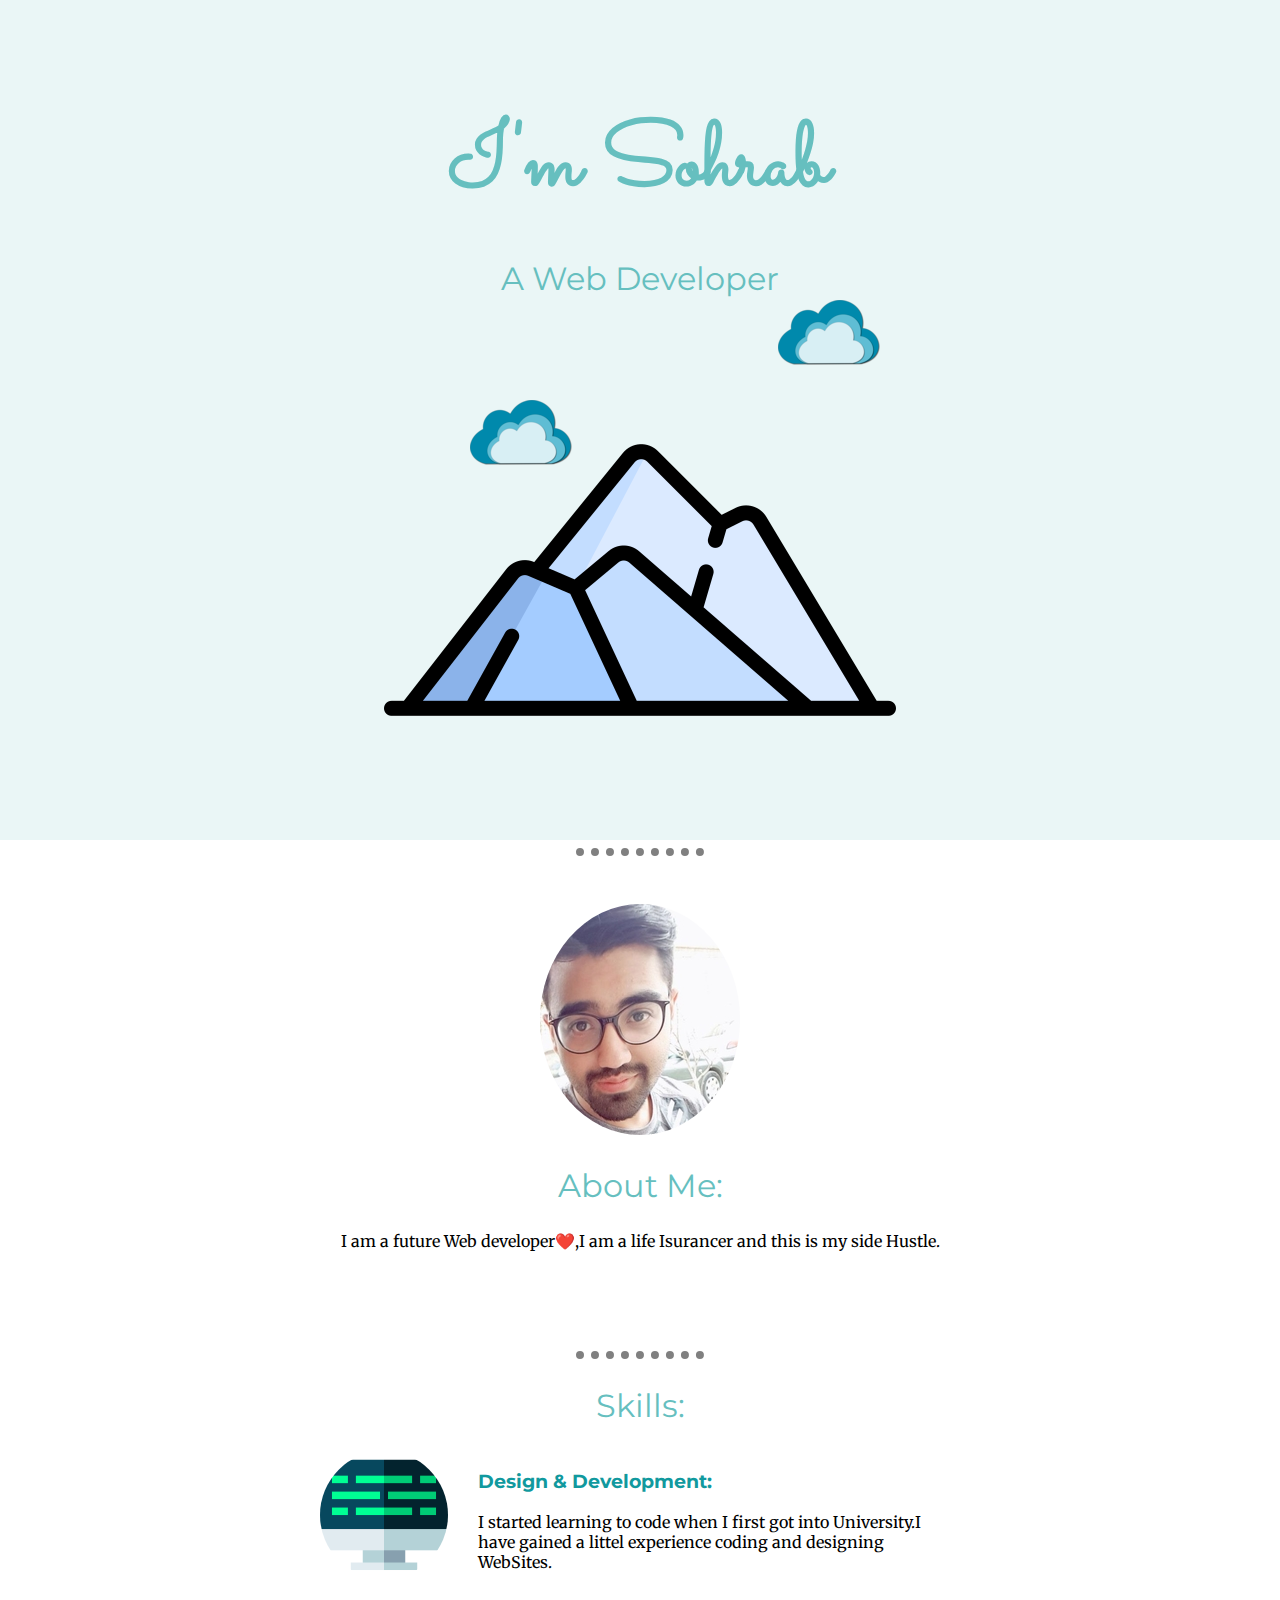
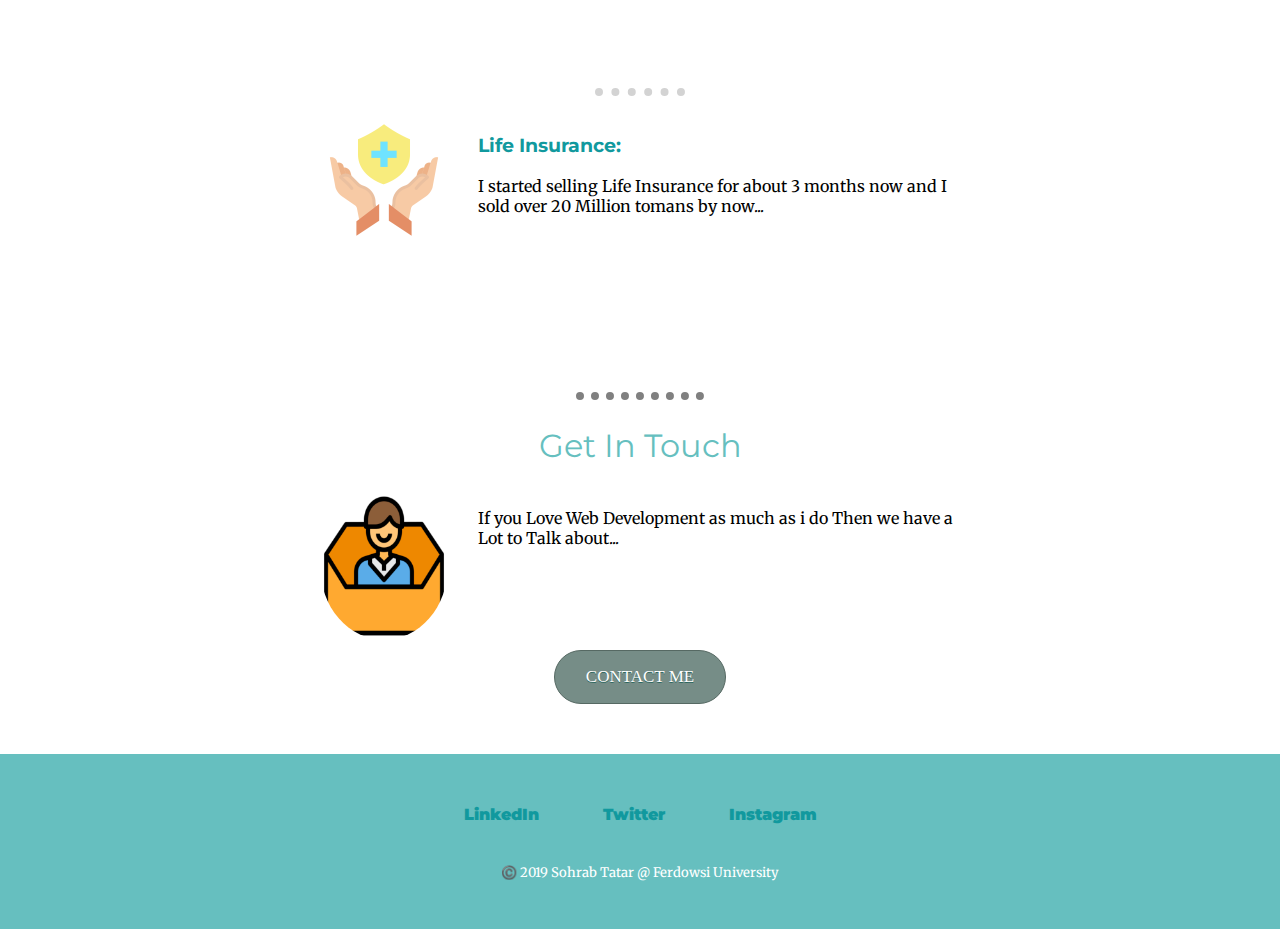
<file: index.html>
<!DOCTYPE html>
<html>

<head>
    <title>Sohrab's Personal Website</title>
    <link rel="stylesheet" type="text/css" href="CSS/styles.css">
    <link href="https://fonts.googleapis.com/css?family=Merriweather|Montserrat|Sacramento&display=swap" rel="stylesheet">
</head>

<body>
    <div class="topContainer">
        <h1>I'm Sohrab</h1>
        <h2>A Web Developer</h2>
        <img src="images/cloud1.png" alt="cloud" class="top-cloud">
        <img src="images/cloud1.png" alt="cloud" class="bottom-cloud">
        <img src="images/mountain (1).png" alt="mountain" class="mountain">
    </div>
        <hr>
    <div class="middleContainer">
        <div class="aboutMe">
            <img src="images/myself2.jpg" alt="Myself" class="my-img">
            <h2>About Me:</h2>
            <p>I am a future Web developer❤️,I am a life Isurancer and this is my side Hustle.</p>
        </div>
        <hr>
        <div class="skills">
                <h2>Skills:</h2>
            <div class="firstSkill">
                <img src="images/code.png" alt="web dev" class="code-img">
                <h3 class="developmentH">Design & Development:</h3>
                <p class="developmentP">I started learning to code when I first got into University.I have gained a littel experience coding 
                and designing WebSites.
            </p>
            </div>
            <hr class="hr2">
            <div class="secondSkill">
                    <img src="images/life-insurance.png" alt="life insurance" class="code-img"> 
                    <h3>Life Insurance:</h3>
                    <p>I started selling Life Insurance for about 3 months now and I sold over 20 Million tomans
                        by now...
                    </p>
            </div>
        </div>
    </div>
    
    
    <div class="bottomContainer">
            <hr>
            <h2>Get In Touch</h2>
        <div class="contactMe">
        <img src="images/contact.png" alt="contact" class="code-img">
        <p>If you Love Web Development as much as i do Then we have a Lot to Talk about... </p>
        
      
    </div>
    <div class="buttonDiv">
            <a href="#" class="myButton">CONTACT ME</a>
    </div>
    </div>
    <div class="tabBar">
        <div class="anchors-class">
                <a href="https://www.linkedin.com/" class="anchors">LinkedIn</a>
                <a href="https://twitter.com/" class="anchors">Twitter</a>
                <a href="https://www.instagram.com/sohrab.tr/" class="anchors">Instagram</a>
                <div class="last">
                        <p class="copyrightP">©️ 2019 Sohrab Tatar @ Ferdowsi University</p>
                </div>
               
        </div>
        
        
    </div>
    
</body>

</html>
</file>
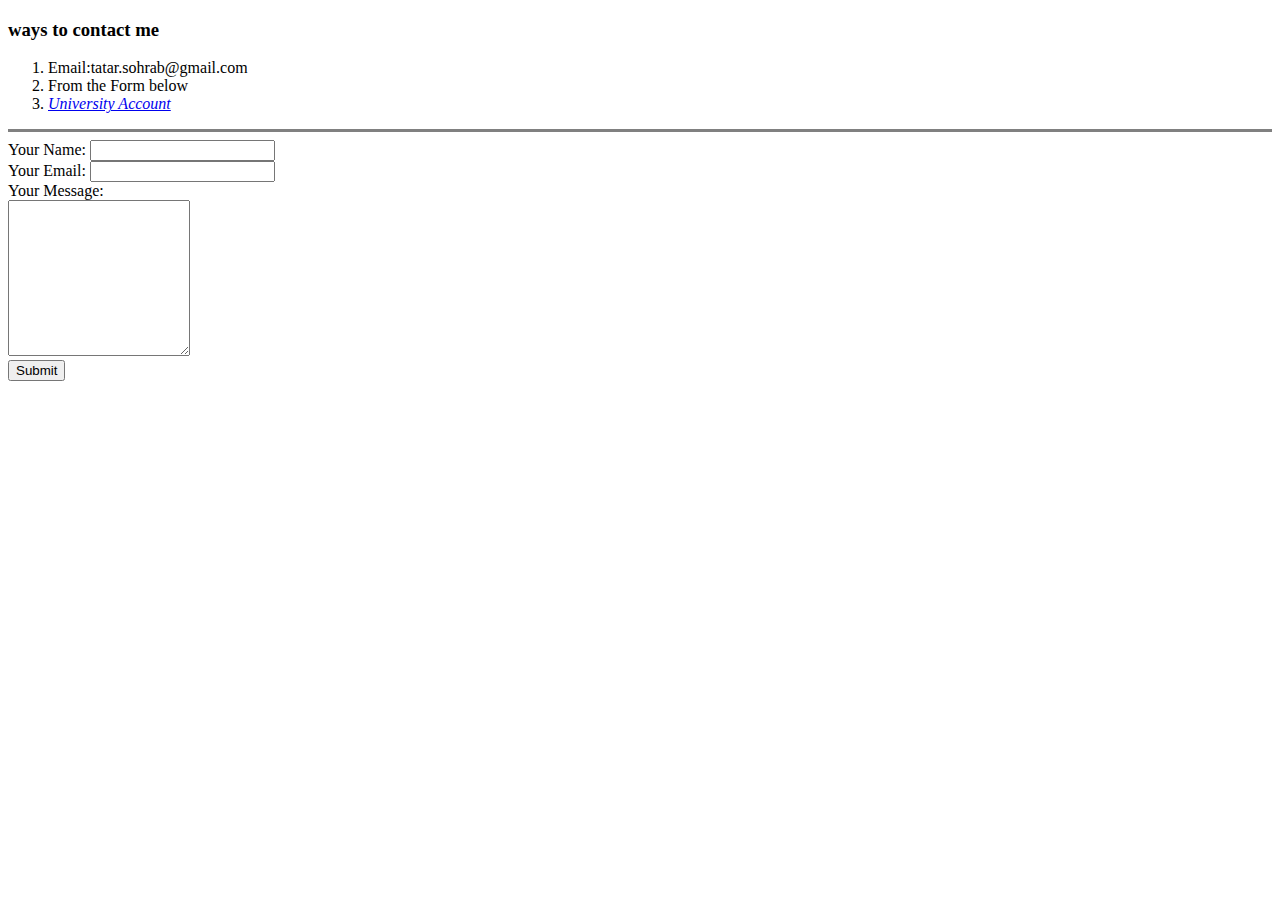
<file: contact.html>
<!DOCTYPE html>
<html>

<head>
    <meta charset="utf-8">
    <title>Contact Me</title>
</head>

<body>
    <h3>ways to contact me</h3>
    <ol>
        <li>Email:tatar.sohrab@gmail.com</li>
        <li>From the Form below</li>
        <li> <a href="https://pooya.um.ac.ir/" title="account">
                <i>University Account</i>
            </a> </li>
    </ol>
    <hr size="3" noshade>
    <form action="mailto:tatar.sohrab@gmail.com" method="post" accept-charset="utf-8" enctype="text/plain">
        <label> Your Name:</label>
        <input type="text" name="Name" value=""><br>
        <label>Your Email:</label>
        <input type="email" name="Email" value=""><br>
        <label>Your Message:</label><br>
        <textarea name="Message" rows="10" cols="20"></textarea><br>
        <input type="submit" name="submit">
    </form>
</body>

</html>
</file>
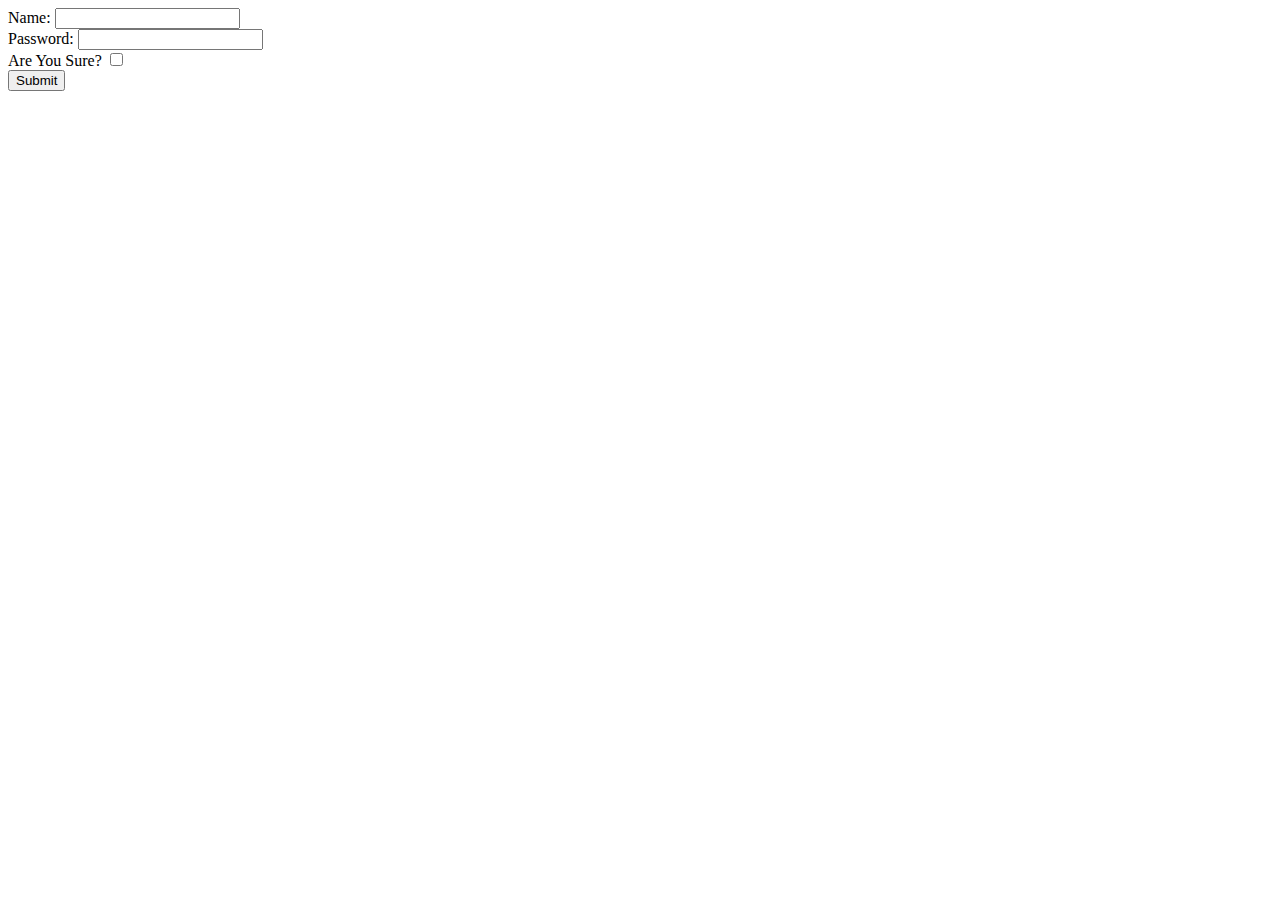
<file: testForInput.html>
<!DOCTYPE html>
<html>
<head>
	<title>Inputs</title>
</head>
<body>
	<form action="testForInput_submit" method="get" accept-charset="utf-8">
		<label>Name:</label>
		<input type="Text" name="" value=""><br>
		<label> Password:</label>
		<input type="password" name="" value="" placeholder=""><br>
		<label>Are You Sure?</label>
		<input type="checkbox" name="" value=""><br>
		<input type="submit"><br>
		


	</form>
	
</body>
</html>


<!-- we are gonna test out the tag 'form' form itself wont do anything but you can do a lot with some attributes like input or label
	input attribute has a lotf of attributes that can do a lot of stuff so be sure to check MDN out !
</file>
<file: CSS/styles.css>
.topContainer {
    text-align: center;
    position: relative;
   padding-top: 100px;
   background-color: #EAF6F6;
}
.mountain{
    display: inline-block;
    
}
.top-cloud{
    position: absolute;
    right: 400px;
    top: 300px;
}
.bottom-cloud{
    position: absolute;
    left: 470px;
    top: 400px;
    
}
h1{
    color: #66BFBF;
    font-size: 562.5%;
    margin: auto;
    margin-bottom: 0px;
    font-family: 'Sacramento', cursive;
}
h2{
    color: #66BFBF;
    font-family: 'Montserrat', sans-serif;
    font-size: 2rem;
    font-weight: normal;
}
h3{
    color: #11999E;
    font-family: 'Montserrat', sans-serif;
}
hr{
  border-top: 8px dotted grey;
  border-left: 0;
  border-right: 0;
  border-bottom: 0;
  width: 10%;
}
.hr2{
    border: 8px dotted lightgrey;
    border-left: 0;
  border-right: 0;
  border-bottom: 0;
  width: 7%;
    
}
.middleContainer {
    
    text-align: center;
    padding-top: 40px;
    
}
.aboutMe{
    margin-bottom: 100px;
}
.my-img{
    border-radius: 50%;
    }
.code-img{
    border-radius: 50%;
    width: 20%;
    float: left;
    clear: both;
    margin-right: 30px;
}

.firstSkill{
    
    width: 50%;
    margin: 20px auto 100px auto;
    text-align: left;
    overflow: hidden;
    
}
.secondSkill{
    width: 50%;
    margin:  20px auto 100px auto;
    text-align: left;
    overflow: hidden;
}
.bottomContainer {
    text-align: center;
    padding-top: 40px;
    margin-top: 0;
}
.contactMe{
    text-align: left;
    width: 50%;
    margin: 20px auto 10px auto;
    overflow: hidden;
}
.buttonDiv{
    text-align: center;
    width: 50%;
    margin: auto;
    margin-top: 0;
}


body {
    /* background-color: powderblue; */
    margin: 0px;
    font-family: 'Merriweather', serif;
}
/*
}
we set the default margins to zero to make it look nicer(it has 
some defualt values that you can see on chrome developer tools)
 */

 .myButton {
	background-color:#768d87;
	border-radius:28px;
	border:1px solid #566963;
	display:inline-block;
	cursor:pointer;
	color:#ffffff;
	font-family:Georgia;
	font-size:17px;
	padding:16px 31px;
	text-decoration:none;
    text-shadow:0px 1px 0px #2b665e;
}
.myButton:hover {
	background-color:#6c7c7c;
}
.myButton:active {
	position:relative;
	top:1px;
}
.tabBar{
    background-color: #66BFBF;
    height: 175px;
    text-align: center;
    margin-top: 50px;
    
}
.anchors-class{
    width: 50%;
    margin: auto;
    
    position: relative;
    left: auto;
    right: auto;
    top: 50px;   
}
.anchors{
    color:  #11999E;
    margin: 50px 30px 0 30px;
    font-family: 'Montserrat', sans-serif;
    font-weight: 900;
    text-decoration: none;
    
}
.copyrightP{
    color: white;
    font-size:small ;
    margin-top: 10px;
}
.last{
    margin-top: 40px;
}
</file>
